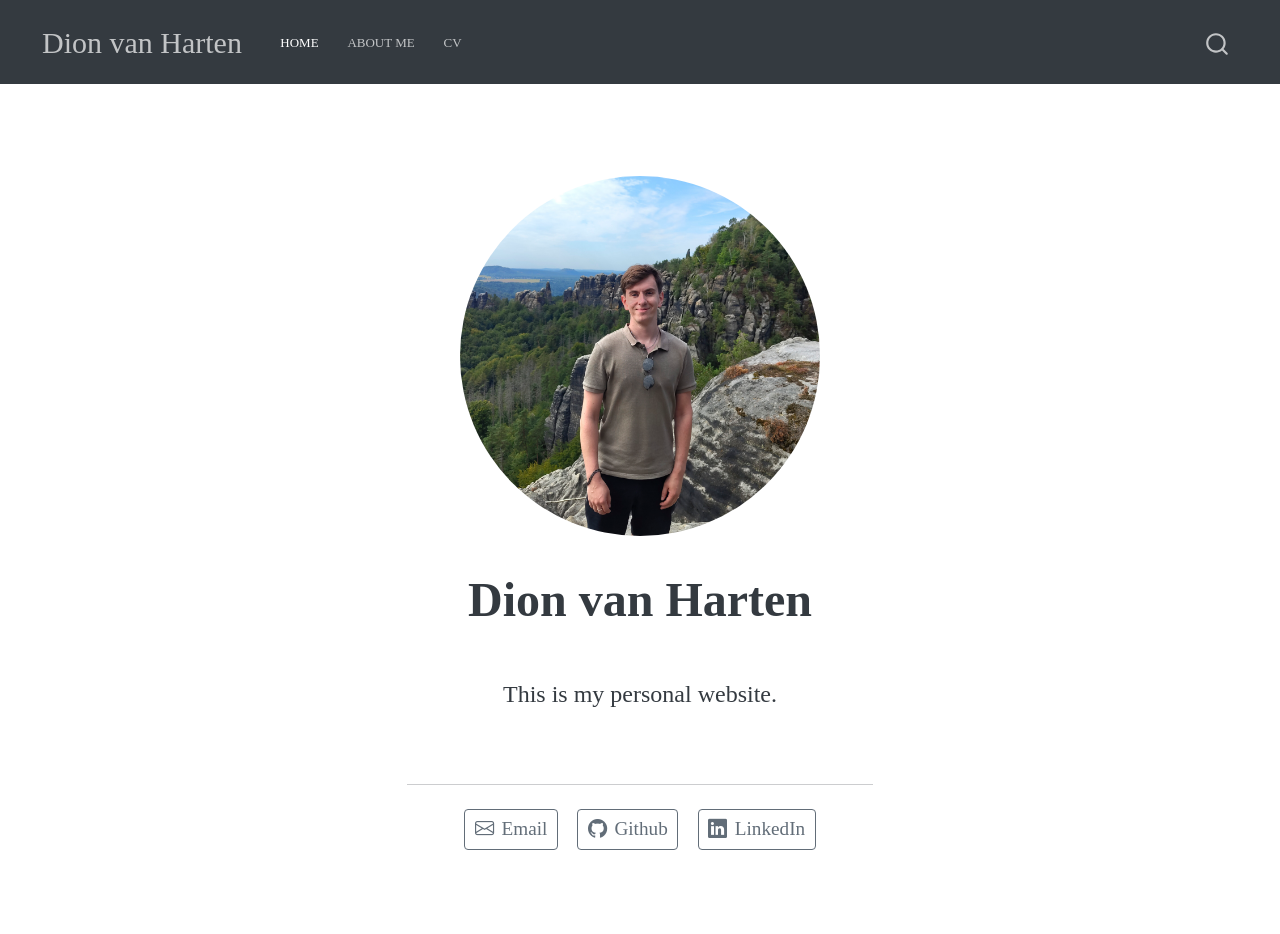
<file: docs/index.html>
<!DOCTYPE html>
<html xmlns="http://www.w3.org/1999/xhtml" lang="en" xml:lang="en"><head>

<meta charset="utf-8">
<meta name="generator" content="quarto-1.10.18">

<meta name="viewport" content="width=device-width, initial-scale=1.0, user-scalable=yes">


<title>Dion van Harten</title>
<style>
/* Default styles provided by pandoc.
** See https://pandoc.org/MANUAL.html#variables-for-html for config info.
*/
span.smallcaps{font-variant: small-caps;}
div.columns{display: flex; gap: 1.5em;}
div.column{flex: auto;}
@media screen {
div.columns{gap: min(4vw, 1.5em);}
div.column{overflow-x: auto;}
}
div.hanging-indent{margin-left: 1.5em; text-indent: -1.5em;}
ul.task-list{list-style: none;}
ul.task-list li input[type="checkbox"] {
  width: 0.8em;
  margin: 0 0.8em 0.2em -1em; /* quarto-specific, see https://github.com/quarto-dev/quarto-cli/issues/4556 */ 
  vertical-align: middle;
}
</style>


<script src="site_libs/quarto-nav/quarto-nav.js"></script>
<script src="site_libs/quarto-nav/headroom.min.js"></script>
<script src="site_libs/clipboard/clipboard.min.js"></script>
<script src="site_libs/quarto-search/autocomplete.umd.js"></script>
<script src="site_libs/quarto-search/fuse.min.js"></script>
<script src="site_libs/quarto-search/quarto-search.js"></script>
<meta name="quarto:offset" content="./">
<script src="site_libs/quarto-html/quarto.js" type="module"></script>
<script src="site_libs/quarto-html/tabsets/tabsets.js" type="module"></script>
<script src="site_libs/quarto-html/popper.min.js"></script>
<script src="site_libs/quarto-html/tippy.umd.min.js"></script>
<link href="site_libs/quarto-html/tippy.css" rel="stylesheet">
<link href="site_libs/quarto-html/quarto-syntax-highlighting-64a204ab8560d761af7679ceaba22944.css" rel="stylesheet" id="quarto-text-highlighting-styles">
<script src="site_libs/bootstrap/bootstrap.min.js"></script>
<link href="site_libs/bootstrap/bootstrap-icons.css" rel="stylesheet">
<link href="site_libs/bootstrap/bootstrap-43e7199ecca47f47955cc550338c4afd.min.css" rel="stylesheet" append-hash="true" id="quarto-bootstrap" data-mode="light">
<script id="quarto-search-options" type="application/json">{
  "location": "navbar",
  "copy-button": false,
  "collapse-after": 3,
  "panel-placement": "end",
  "type": "overlay",
  "limit": 50,
  "keyboard-shortcut": [
    "f",
    "/",
    "s"
  ],
  "show-item-context": false,
  "language": {
    "search-no-results-text": "No results",
    "search-matching-documents-text": "matching documents",
    "search-copy-link-title": "Copy link to search",
    "search-hide-matches-text": "Hide additional matches",
    "search-more-match-text": "more match in this document",
    "search-more-matches-text": "more matches in this document",
    "search-clear-button-title": "Clear",
    "search-text-placeholder": "",
    "search-detached-cancel-button-title": "Cancel",
    "search-submit-button-title": "Submit",
    "search-label": "Search"
  }
}</script>


<link rel="stylesheet" href="styles.css">
</head>

<body class="nav-fixed fullcontent quarto-light">

<div id="quarto-search-results"></div>
  <header id="quarto-header" class="headroom fixed-top">
    <nav class="navbar navbar-expand-lg " data-bs-theme="dark">
      <div class="navbar-container container-fluid">
      <div class="navbar-brand-container mx-auto">
    <a class="navbar-brand" href="./index.html">
    <span class="navbar-title">Dion van Harten</span>
    </a>
  </div>
            <div id="quarto-search" class="" title="Search"></div>
          <button class="navbar-toggler" type="button" data-bs-toggle="collapse" data-bs-target="#navbarCollapse" aria-controls="navbarCollapse" role="menu" aria-expanded="false" aria-label="Toggle navigation" onclick="if (window.quartoToggleHeadroom) { window.quartoToggleHeadroom(); }">
  <span class="navbar-toggler-icon"></span>
</button>
          <div class="collapse navbar-collapse" id="navbarCollapse">
            <ul class="navbar-nav navbar-nav-scroll me-auto">
  <li class="nav-item">
    <a class="nav-link active" href="./index.html" aria-current="page"> 
<span class="menu-text">Home</span></a>
  </li>  
  <li class="nav-item">
    <a class="nav-link" href="./aboutme.html"> 
<span class="menu-text">About me</span></a>
  </li>  
  <li class="nav-item">
    <a class="nav-link" href="./cv.pdf" target="_blank"> 
<span class="menu-text">CV</span></a>
  </li>  
</ul>
          </div> <!-- /navcollapse -->
            <div class="quarto-navbar-tools">
</div>
      </div> <!-- /container-fluid -->
    </nav>
</header>
<!-- content -->
<div id="quarto-content" class="quarto-container page-columns page-rows-contents page-layout-article page-navbar">
<!-- sidebar -->
<!-- margin-sidebar -->
    
<!-- main -->
<div class="quarto-about-jolla">
  <img src="picture.jpg" class="about-image
  round " style="height: 15em; width: 15em;">
 <header id="title-block-header" class="quarto-title-block default">
<div class="quarto-title">
<h1 class="title">Dion van Harten</h1>
</div>
<div class="quarto-title-meta">
  </div>
</header><main class="content" id="quarto-document-content">
<p>This is my personal website.</p>


</main> 
  <hr class="about-sep">
   <div class="about-links">
  <a href="mailto:d.vanharten@uu.nl" class="about-link" rel="" target="">
    <i class="bi bi-envelope"></i>
     <span class="about-link-text">Email</span>
  </a>
  <a href="https://github.com/dionvanharten" class="about-link" rel="" target="">
    <i class="bi bi-github"></i>
     <span class="about-link-text">Github</span>
  </a>
  <a href="https://linkedin.com/in/dion-van-harten-03695b184" class="about-link" rel="" target="">
    <i class="bi bi-linkedin"></i>
     <span class="about-link-text">LinkedIn</span>
  </a>
</div>
</div>
 <!-- /main -->
<script id="quarto-html-after-body" type="application/javascript">
  window.document.addEventListener("DOMContentLoaded", function (event) {
    const isCodeAnnotation = (el) => {
      for (const clz of el.classList) {
        if (clz.startsWith('code-annotation-')) {                     
          return true;
        }
      }
      return false;
    }
    const onCopySuccess = function(e) {
      // button target
      const button = e.trigger;
      // don't keep focus
      button.blur();
      // flash "checked"
      button.classList.add('code-copy-button-checked');
      var currentTitle = button.getAttribute("title");
      button.setAttribute("title", "Copied!");
      let tooltip;
      if (window.bootstrap) {
        button.setAttribute("data-bs-toggle", "tooltip");
        button.setAttribute("data-bs-placement", "left");
        button.setAttribute("data-bs-title", "Copied!");
        tooltip = new bootstrap.Tooltip(button, 
          { trigger: "manual", 
            customClass: "code-copy-button-tooltip",
            offset: [0, -8]});
        tooltip.show();    
      }
      setTimeout(function() {
        if (tooltip) {
          tooltip.hide();
          button.removeAttribute("data-bs-title");
          button.removeAttribute("data-bs-toggle");
          button.removeAttribute("data-bs-placement");
        }
        button.setAttribute("title", currentTitle);
        button.classList.remove('code-copy-button-checked');
      }, 1000);
      // clear code selection
      e.clearSelection();
    }
    const getTextToCopy = function(trigger) {
      const outerScaffold = trigger.parentElement.cloneNode(true);
      const codeEl = outerScaffold.querySelector('code');
      for (const childEl of codeEl.children) {
        if (isCodeAnnotation(childEl)) {
          childEl.remove();
        }
      }
      return codeEl.innerText;
    }
    const clipboard = new window.ClipboardJS('.code-copy-button:not([data-in-quarto-modal])', {
      text: getTextToCopy
    });
    clipboard.on('success', onCopySuccess);
    if (window.document.getElementById('quarto-embedded-source-code-modal')) {
      const clipboardModal = new window.ClipboardJS('.code-copy-button[data-in-quarto-modal]', {
        text: getTextToCopy,
        container: window.document.getElementById('quarto-embedded-source-code-modal')
      });
      clipboardModal.on('success', onCopySuccess);
    }
      var localhostRegex = new RegExp(/^(?:http|https):\/\/localhost\:?[0-9]*\//);
      var mailtoRegex = new RegExp(/^mailto:/);
        var filterRegex = new RegExp('/' + window.location.host + '/');
      var isInternal = (href) => {
          return filterRegex.test(href) || localhostRegex.test(href) || mailtoRegex.test(href);
      }
      // Inspect non-navigation links and adorn them if external
     var links = window.document.querySelectorAll('a[href]:not(.nav-link):not(.navbar-brand):not(.toc-action):not(.sidebar-link):not(.sidebar-item-toggle):not(.pagination-link):not(.no-external):not([aria-hidden]):not(.dropdown-item):not(.quarto-navigation-tool):not(.about-link)');
      for (var i=0; i<links.length; i++) {
        const link = links[i];
        if (!isInternal(link.href)) {
          // undo the damage that might have been done by quarto-nav.js in the case of
          // links that we want to consider external
          if (link.dataset.originalHref !== undefined) {
            link.href = link.dataset.originalHref;
          }
        }
      }
    function tippyHover(el, contentFn, onTriggerFn, onUntriggerFn) {
      const config = {
        allowHTML: true,
        maxWidth: 500,
        delay: 100,
        arrow: false,
        appendTo: function(el) {
            return el.parentElement;
        },
        interactive: true,
        interactiveBorder: 10,
        theme: 'quarto',
        placement: 'bottom-start',
      };
      if (contentFn) {
        config.content = contentFn;
      }
      if (onTriggerFn) {
        config.onTrigger = onTriggerFn;
      }
      if (onUntriggerFn) {
        config.onUntrigger = onUntriggerFn;
      }
      window.tippy(el, config); 
    }
    const noterefs = window.document.querySelectorAll('a[role="doc-noteref"]');
    for (var i=0; i<noterefs.length; i++) {
      const ref = noterefs[i];
      tippyHover(ref, function() {
        // use id or data attribute instead here
        let href = ref.getAttribute('data-footnote-href') || ref.getAttribute('href');
        try { href = new URL(href).hash; } catch {}
        const id = href.replace(/^#\/?/, "");
        const note = window.document.getElementById(id);
        if (note) {
          return note.innerHTML;
        } else {
          return "";
        }
      });
    }
    const xrefs = window.document.querySelectorAll('a.quarto-xref');
    const processXRef = (id, note) => {
      // Strip column container classes
      const stripColumnClz = (el) => {
        el.classList.remove("page-full", "page-columns");
        if (el.children) {
          for (const child of el.children) {
            stripColumnClz(child);
          }
        }
      }
      stripColumnClz(note)
      if (id === null || id.startsWith('sec-')) {
        // Special case sections, only their first couple elements
        const container = document.createElement("div");
        if (note.children && note.children.length > 2) {
          container.appendChild(note.children[0].cloneNode(true));
          for (let i = 1; i < note.children.length; i++) {
            const child = note.children[i];
            if (child.tagName === "P" && child.innerText === "") {
              continue;
            } else {
              container.appendChild(child.cloneNode(true));
              break;
            }
          }
          if (window.Quarto?.typesetMath) {
            window.Quarto.typesetMath(container);
          }
          return container.innerHTML
        } else {
          if (window.Quarto?.typesetMath) {
            window.Quarto.typesetMath(note);
          }
          return note.innerHTML;
        }
      } else {
        // Remove any anchor links if they are present
        const anchorLink = note.querySelector('a.anchorjs-link');
        if (anchorLink) {
          anchorLink.remove();
        }
        if (window.Quarto?.typesetMath) {
          window.Quarto.typesetMath(note);
        }
        if (note.classList.contains("callout")) {
          return note.outerHTML;
        } else {
          return note.innerHTML;
        }
      }
    }
    for (var i=0; i<xrefs.length; i++) {
      const xref = xrefs[i];
      tippyHover(xref, undefined, function(instance) {
        instance.disable();
        let url = xref.getAttribute('href');
        let hash = undefined; 
        if (url.startsWith('#')) {
          hash = url;
        } else {
          try { hash = new URL(url).hash; } catch {}
        }
        if (hash) {
          const id = hash.replace(/^#\/?/, "");
          const note = window.document.getElementById(id);
          if (note !== null) {
            try {
              const html = processXRef(id, note.cloneNode(true));
              instance.setContent(html);
            } finally {
              instance.enable();
              instance.show();
            }
          } else {
            // See if we can fetch this
            fetch(url.split('#')[0])
            .then(res => res.text())
            .then(html => {
              const parser = new DOMParser();
              const htmlDoc = parser.parseFromString(html, "text/html");
              const note = htmlDoc.getElementById(id);
              if (note !== null) {
                const html = processXRef(id, note);
                instance.setContent(html);
              } 
            }).finally(() => {
              instance.enable();
              instance.show();
            });
          }
        } else {
          // See if we can fetch a full url (with no hash to target)
          // This is a special case and we should probably do some content thinning / targeting
          fetch(url)
          .then(res => res.text())
          .then(html => {
            const parser = new DOMParser();
            const htmlDoc = parser.parseFromString(html, "text/html");
            const note = htmlDoc.querySelector('main.content');
            if (note !== null) {
              // This should only happen for chapter cross references
              // (since there is no id in the URL)
              // remove the first header
              if (note.children.length > 0 && note.children[0].tagName === "HEADER") {
                note.children[0].remove();
              }
              const html = processXRef(null, note);
              instance.setContent(html);
            } 
          }).finally(() => {
            instance.enable();
            instance.show();
          });
        }
      }, function(instance) {
      });
    }
        let selectedAnnoteEl;
        const selectorForAnnotation = ( cell, annotation) => {
          let cellAttr = 'data-code-cell="' + cell + '"';
          let lineAttr = 'data-code-annotation="' +  annotation + '"';
          const selector = 'span[' + cellAttr + '][' + lineAttr + ']';
          return selector;
        }
        const selectCodeLines = (annoteEl) => {
          const doc = window.document;
          const targetCell = annoteEl.getAttribute("data-target-cell");
          const targetAnnotation = annoteEl.getAttribute("data-target-annotation");
          const annoteSpan = window.document.querySelector(selectorForAnnotation(targetCell, targetAnnotation));
          const lines = annoteSpan.getAttribute("data-code-lines").split(",");
          const lineIds = lines.map((line) => {
            return targetCell + "-" + line;
          })
          let top = null;
          let height = null;
          let parent = null;
          if (lineIds.length > 0) {
              //compute the position of the single el (top and bottom and make a div)
              const el = window.document.getElementById(lineIds[0]);
              top = el.offsetTop;
              height = el.offsetHeight;
              parent = el.parentElement.parentElement;
            if (lineIds.length > 1) {
              const lastEl = window.document.getElementById(lineIds[lineIds.length - 1]);
              const bottom = lastEl.offsetTop + lastEl.offsetHeight;
              height = bottom - top;
            }
            if (top !== null && height !== null && parent !== null) {
              // cook up a div (if necessary) and position it 
              let div = window.document.getElementById("code-annotation-line-highlight");
              if (div === null) {
                div = window.document.createElement("div");
                div.setAttribute("id", "code-annotation-line-highlight");
                div.style.position = 'absolute';
                parent.appendChild(div);
              }
              div.style.top = top - 2 + "px";
              div.style.height = height + 4 + "px";
              div.style.left = 0;
              let gutterDiv = window.document.getElementById("code-annotation-line-highlight-gutter");
              if (gutterDiv === null) {
                gutterDiv = window.document.createElement("div");
                gutterDiv.setAttribute("id", "code-annotation-line-highlight-gutter");
                gutterDiv.style.position = 'absolute';
                const codeCell = window.document.getElementById(targetCell);
                const gutter = codeCell.querySelector('.code-annotation-gutter');
                gutter.appendChild(gutterDiv);
              }
              gutterDiv.style.top = top - 2 + "px";
              gutterDiv.style.height = height + 4 + "px";
            }
            selectedAnnoteEl = annoteEl;
          }
        };
        const unselectCodeLines = () => {
          const elementsIds = ["code-annotation-line-highlight", "code-annotation-line-highlight-gutter"];
          elementsIds.forEach((elId) => {
            const div = window.document.getElementById(elId);
            if (div) {
              div.remove();
            }
          });
          selectedAnnoteEl = undefined;
        };
          // Handle positioning of the toggle
      window.addEventListener(
        "resize",
        throttle(() => {
          elRect = undefined;
          if (selectedAnnoteEl) {
            selectCodeLines(selectedAnnoteEl);
          }
        }, 10)
      );
      function throttle(fn, ms) {
      let throttle = false;
      let timer;
        return (...args) => {
          if(!throttle) { // first call gets through
              fn.apply(this, args);
              throttle = true;
          } else { // all the others get throttled
              if(timer) clearTimeout(timer); // cancel #2
              timer = setTimeout(() => {
                fn.apply(this, args);
                timer = throttle = false;
              }, ms);
          }
        };
      }
        // Attach click handler to the DT
        const annoteDls = window.document.querySelectorAll('dt[data-target-cell]');
        for (const annoteDlNode of annoteDls) {
          annoteDlNode.addEventListener('click', (event) => {
            const clickedEl = event.target;
            if (clickedEl !== selectedAnnoteEl) {
              unselectCodeLines();
              const activeEl = window.document.querySelector('dt[data-target-cell].code-annotation-active');
              if (activeEl) {
                activeEl.classList.remove('code-annotation-active');
              }
              selectCodeLines(clickedEl);
              clickedEl.classList.add('code-annotation-active');
            } else {
              // Unselect the line
              unselectCodeLines();
              clickedEl.classList.remove('code-annotation-active');
            }
          });
        }
    const findCites = (el) => {
      const parentEl = el.parentElement;
      if (parentEl) {
        const cites = parentEl.dataset.cites;
        if (cites) {
          return {
            el,
            cites: cites.split(' ')
          };
        } else {
          return findCites(el.parentElement)
        }
      } else {
        return undefined;
      }
    };
    var bibliorefs = window.document.querySelectorAll('a[role="doc-biblioref"]');
    for (var i=0; i<bibliorefs.length; i++) {
      const ref = bibliorefs[i];
      const citeInfo = findCites(ref);
      if (citeInfo) {
        tippyHover(citeInfo.el, function() {
          var popup = window.document.createElement('div');
          citeInfo.cites.forEach(function(cite) {
            var citeDiv = window.document.createElement('div');
            citeDiv.classList.add('hanging-indent');
            citeDiv.classList.add('csl-entry');
            var biblioDiv = window.document.getElementById('ref-' + cite);
            if (biblioDiv) {
              citeDiv.innerHTML = biblioDiv.innerHTML;
            }
            popup.appendChild(citeDiv);
          });
          return popup.innerHTML;
        });
      }
    }
  });
  </script>
</div> <!-- /content -->




</body></html>
</file>
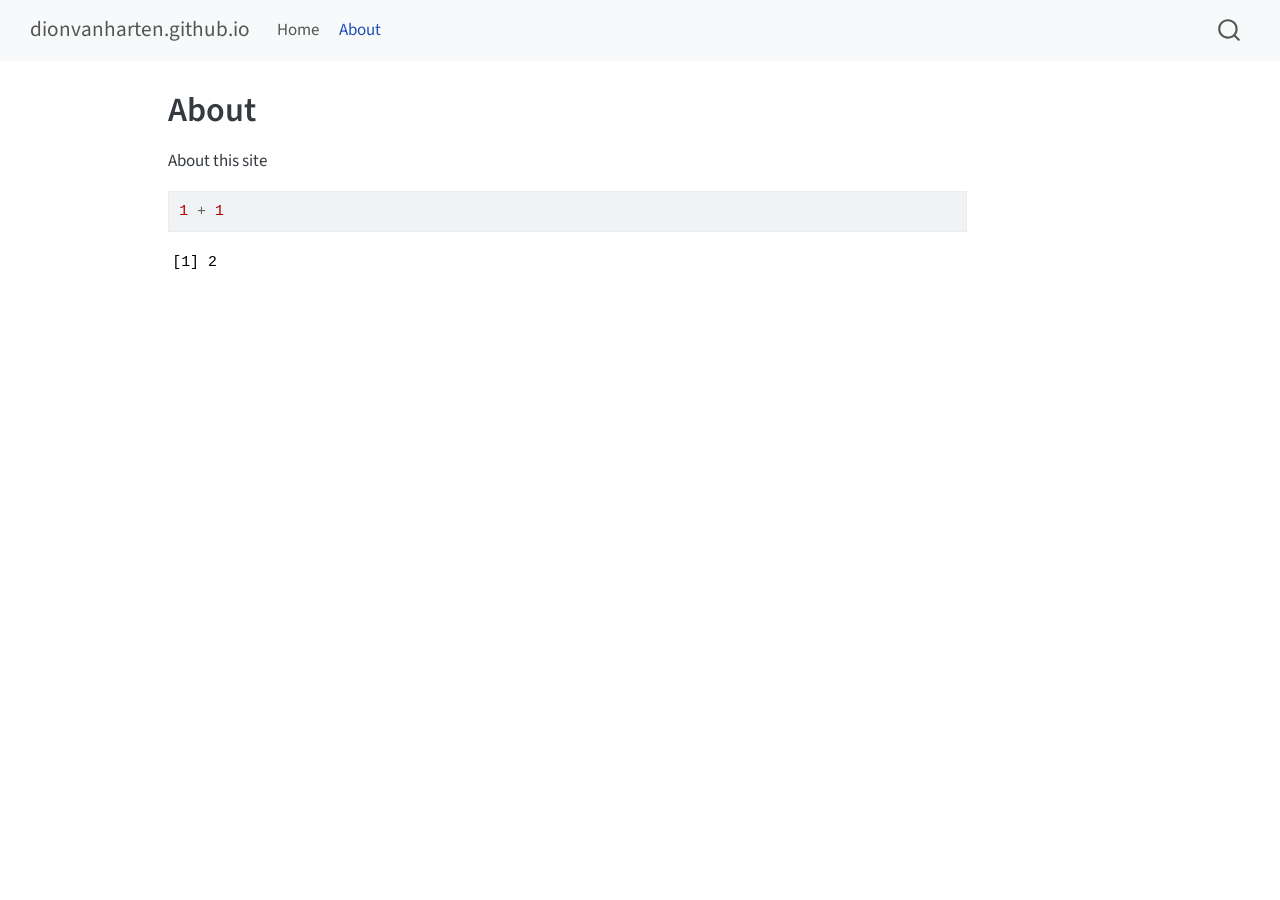
<file: docs/about.html>
<!DOCTYPE html>
<html xmlns="http://www.w3.org/1999/xhtml" lang="en" xml:lang="en"><head>

<meta charset="utf-8">
<meta name="generator" content="quarto-1.10.18">

<meta name="viewport" content="width=device-width, initial-scale=1.0, user-scalable=yes">


<title>About – dionvanharten.github.io</title>
<style>
/* Default styles provided by pandoc.
** See https://pandoc.org/MANUAL.html#variables-for-html for config info.
*/
span.smallcaps{font-variant: small-caps;}
div.columns{display: flex; gap: 1.5em;}
div.column{flex: auto;}
@media screen {
div.columns{gap: min(4vw, 1.5em);}
div.column{overflow-x: auto;}
}
div.hanging-indent{margin-left: 1.5em; text-indent: -1.5em;}
ul.task-list{list-style: none;}
ul.task-list li input[type="checkbox"] {
  width: 0.8em;
  margin: 0 0.8em 0.2em -1em; /* quarto-specific, see https://github.com/quarto-dev/quarto-cli/issues/4556 */ 
  vertical-align: middle;
}
/* CSS for syntax highlighting */
html { -webkit-text-size-adjust: 100%; }
pre > code.sourceCode { white-space: pre; position: relative; }
pre > code.sourceCode > span { display: inline-block; line-height: 1.25; }
pre > code.sourceCode > span:empty { height: 1.2em; }
.sourceCode { overflow: visible; }
code.sourceCode > span { color: inherit; text-decoration: inherit; }
div.sourceCode { margin: 1em 0; }
pre.sourceCode { margin: 0; }
@media screen {
div.sourceCode { overflow: auto; }
}
@media print {
pre > code.sourceCode { white-space: pre-wrap; }
pre > code.sourceCode > span { text-indent: -5em; padding-left: 5em; }
}
pre.numberSource code
  { counter-reset: source-line 0; }
pre.numberSource code > span
  { position: relative; left: -4em; counter-increment: source-line; }
pre.numberSource code > span > a:first-child::before
  { content: counter(source-line);
    position: relative; left: -1em; text-align: right; vertical-align: baseline;
    border: none; display: inline-block;
    -webkit-touch-callout: none; -webkit-user-select: none;
    -khtml-user-select: none; -moz-user-select: none;
    -ms-user-select: none; user-select: none;
    padding: 0 4px; width: 4em;
  }
pre.numberSource { margin-left: 3em;  padding-left: 4px; }
div.sourceCode
  {   }
@media screen {
pre > code.sourceCode > span > a:first-child::before { text-decoration: underline; }
}
</style>


<script src="site_libs/quarto-nav/quarto-nav.js"></script>
<script src="site_libs/quarto-nav/headroom.min.js"></script>
<script src="site_libs/clipboard/clipboard.min.js"></script>
<script src="site_libs/quarto-search/autocomplete.umd.js"></script>
<script src="site_libs/quarto-search/fuse.min.js"></script>
<script src="site_libs/quarto-search/quarto-search.js"></script>
<meta name="quarto:offset" content="./">
<script src="site_libs/quarto-html/quarto.js" type="module"></script>
<script src="site_libs/quarto-html/tabsets/tabsets.js" type="module"></script>
<script src="site_libs/quarto-html/popper.min.js"></script>
<script src="site_libs/quarto-html/tippy.umd.min.js"></script>
<script src="site_libs/quarto-html/anchor.min.js"></script>
<link href="site_libs/quarto-html/tippy.css" rel="stylesheet">
<link href="site_libs/quarto-html/quarto-syntax-highlighting-64a204ab8560d761af7679ceaba22944.css" rel="stylesheet" id="quarto-text-highlighting-styles">
<script src="site_libs/bootstrap/bootstrap.min.js"></script>
<link href="site_libs/bootstrap/bootstrap-icons.css" rel="stylesheet">
<link href="site_libs/bootstrap/bootstrap-172ba59bd5e0b52282274ba0c0cc16fc.min.css" rel="stylesheet" append-hash="true" id="quarto-bootstrap" data-mode="light">
<script id="quarto-search-options" type="application/json">{
  "location": "navbar",
  "copy-button": false,
  "collapse-after": 3,
  "panel-placement": "end",
  "type": "overlay",
  "limit": 50,
  "keyboard-shortcut": [
    "f",
    "/",
    "s"
  ],
  "show-item-context": false,
  "language": {
    "search-no-results-text": "No results",
    "search-matching-documents-text": "matching documents",
    "search-copy-link-title": "Copy link to search",
    "search-hide-matches-text": "Hide additional matches",
    "search-more-match-text": "more match in this document",
    "search-more-matches-text": "more matches in this document",
    "search-clear-button-title": "Clear",
    "search-text-placeholder": "",
    "search-detached-cancel-button-title": "Cancel",
    "search-submit-button-title": "Submit",
    "search-label": "Search"
  }
}</script>


<link rel="stylesheet" href="styles.css">
</head>

<body class="nav-fixed quarto-light">

<div id="quarto-search-results"></div>
  <header id="quarto-header" class="headroom fixed-top">
    <nav class="navbar navbar-expand-lg " data-bs-theme="dark">
      <div class="navbar-container container-fluid">
      <div class="navbar-brand-container mx-auto">
    <a class="navbar-brand" href="./index.html">
    <span class="navbar-title">dionvanharten.github.io</span>
    </a>
  </div>
            <div id="quarto-search" class="" title="Search"></div>
          <button class="navbar-toggler" type="button" data-bs-toggle="collapse" data-bs-target="#navbarCollapse" aria-controls="navbarCollapse" role="menu" aria-expanded="false" aria-label="Toggle navigation" onclick="if (window.quartoToggleHeadroom) { window.quartoToggleHeadroom(); }">
  <span class="navbar-toggler-icon"></span>
</button>
          <div class="collapse navbar-collapse" id="navbarCollapse">
            <ul class="navbar-nav navbar-nav-scroll me-auto">
  <li class="nav-item">
    <a class="nav-link" href="./index.html"> 
<span class="menu-text">Home</span></a>
  </li>  
  <li class="nav-item">
    <a class="nav-link active" href="./about.html" aria-current="page"> 
<span class="menu-text">About</span></a>
  </li>  
</ul>
          </div> <!-- /navcollapse -->
            <div class="quarto-navbar-tools">
</div>
      </div> <!-- /container-fluid -->
    </nav>
</header>
<!-- content -->
<div id="quarto-content" class="quarto-container page-columns page-rows-contents page-layout-article page-navbar">
<!-- sidebar -->
<!-- margin-sidebar -->
    <div id="quarto-margin-sidebar" class="sidebar margin-sidebar zindex-bottom">
        
    </div>
<!-- main -->
<main class="content" id="quarto-document-content">

<header id="title-block-header" class="quarto-title-block default">
<div class="quarto-title">
<h1 class="title">About</h1>
</div>



<div class="quarto-title-meta">

    
  
    
  </div>
  


</header>


<p>About this site</p>
<div class="cell">
<div class="code-copy-outer-scaffold"><div class="sourceCode cell-code" id="cb1"><pre class="sourceCode r code-with-copy"><code class="sourceCode r"><span id="cb1-1"><a href="#cb1-1" aria-hidden="true" tabindex="-1"></a><span class="dv">1</span> <span class="sc">+</span> <span class="dv">1</span></span></code></pre></div><button title="Copy to Clipboard" class="code-copy-button"><i class="bi"></i></button></div>
<div class="cell-output cell-output-stdout">
<pre><code>[1] 2</code></pre>
</div>
</div>



</main> <!-- /main -->
<script id="quarto-html-after-body" type="application/javascript">
  window.document.addEventListener("DOMContentLoaded", function (event) {
    const icon = "";
    const anchorJS = new window.AnchorJS();
    anchorJS.options = {
      placement: 'right',
      icon: icon
    };
    anchorJS.add('.anchored');
    const isCodeAnnotation = (el) => {
      for (const clz of el.classList) {
        if (clz.startsWith('code-annotation-')) {                     
          return true;
        }
      }
      return false;
    }
    const onCopySuccess = function(e) {
      // button target
      const button = e.trigger;
      // don't keep focus
      button.blur();
      // flash "checked"
      button.classList.add('code-copy-button-checked');
      var currentTitle = button.getAttribute("title");
      button.setAttribute("title", "Copied!");
      let tooltip;
      if (window.bootstrap) {
        button.setAttribute("data-bs-toggle", "tooltip");
        button.setAttribute("data-bs-placement", "left");
        button.setAttribute("data-bs-title", "Copied!");
        tooltip = new bootstrap.Tooltip(button, 
          { trigger: "manual", 
            customClass: "code-copy-button-tooltip",
            offset: [0, -8]});
        tooltip.show();    
      }
      setTimeout(function() {
        if (tooltip) {
          tooltip.hide();
          button.removeAttribute("data-bs-title");
          button.removeAttribute("data-bs-toggle");
          button.removeAttribute("data-bs-placement");
        }
        button.setAttribute("title", currentTitle);
        button.classList.remove('code-copy-button-checked');
      }, 1000);
      // clear code selection
      e.clearSelection();
    }
    const getTextToCopy = function(trigger) {
      const outerScaffold = trigger.parentElement.cloneNode(true);
      const codeEl = outerScaffold.querySelector('code');
      for (const childEl of codeEl.children) {
        if (isCodeAnnotation(childEl)) {
          childEl.remove();
        }
      }
      return codeEl.innerText;
    }
    const clipboard = new window.ClipboardJS('.code-copy-button:not([data-in-quarto-modal])', {
      text: getTextToCopy
    });
    clipboard.on('success', onCopySuccess);
    if (window.document.getElementById('quarto-embedded-source-code-modal')) {
      const clipboardModal = new window.ClipboardJS('.code-copy-button[data-in-quarto-modal]', {
        text: getTextToCopy,
        container: window.document.getElementById('quarto-embedded-source-code-modal')
      });
      clipboardModal.on('success', onCopySuccess);
    }
      var localhostRegex = new RegExp(/^(?:http|https):\/\/localhost\:?[0-9]*\//);
      var mailtoRegex = new RegExp(/^mailto:/);
        var filterRegex = new RegExp('/' + window.location.host + '/');
      var isInternal = (href) => {
          return filterRegex.test(href) || localhostRegex.test(href) || mailtoRegex.test(href);
      }
      // Inspect non-navigation links and adorn them if external
     var links = window.document.querySelectorAll('a[href]:not(.nav-link):not(.navbar-brand):not(.toc-action):not(.sidebar-link):not(.sidebar-item-toggle):not(.pagination-link):not(.no-external):not([aria-hidden]):not(.dropdown-item):not(.quarto-navigation-tool):not(.about-link)');
      for (var i=0; i<links.length; i++) {
        const link = links[i];
        if (!isInternal(link.href)) {
          // undo the damage that might have been done by quarto-nav.js in the case of
          // links that we want to consider external
          if (link.dataset.originalHref !== undefined) {
            link.href = link.dataset.originalHref;
          }
        }
      }
    function tippyHover(el, contentFn, onTriggerFn, onUntriggerFn) {
      const config = {
        allowHTML: true,
        maxWidth: 500,
        delay: 100,
        arrow: false,
        appendTo: function(el) {
            return el.parentElement;
        },
        interactive: true,
        interactiveBorder: 10,
        theme: 'quarto',
        placement: 'bottom-start',
      };
      if (contentFn) {
        config.content = contentFn;
      }
      if (onTriggerFn) {
        config.onTrigger = onTriggerFn;
      }
      if (onUntriggerFn) {
        config.onUntrigger = onUntriggerFn;
      }
      window.tippy(el, config); 
    }
    const noterefs = window.document.querySelectorAll('a[role="doc-noteref"]');
    for (var i=0; i<noterefs.length; i++) {
      const ref = noterefs[i];
      tippyHover(ref, function() {
        // use id or data attribute instead here
        let href = ref.getAttribute('data-footnote-href') || ref.getAttribute('href');
        try { href = new URL(href).hash; } catch {}
        const id = href.replace(/^#\/?/, "");
        const note = window.document.getElementById(id);
        if (note) {
          return note.innerHTML;
        } else {
          return "";
        }
      });
    }
    const xrefs = window.document.querySelectorAll('a.quarto-xref');
    const processXRef = (id, note) => {
      // Strip column container classes
      const stripColumnClz = (el) => {
        el.classList.remove("page-full", "page-columns");
        if (el.children) {
          for (const child of el.children) {
            stripColumnClz(child);
          }
        }
      }
      stripColumnClz(note)
      if (id === null || id.startsWith('sec-')) {
        // Special case sections, only their first couple elements
        const container = document.createElement("div");
        if (note.children && note.children.length > 2) {
          container.appendChild(note.children[0].cloneNode(true));
          for (let i = 1; i < note.children.length; i++) {
            const child = note.children[i];
            if (child.tagName === "P" && child.innerText === "") {
              continue;
            } else {
              container.appendChild(child.cloneNode(true));
              break;
            }
          }
          if (window.Quarto?.typesetMath) {
            window.Quarto.typesetMath(container);
          }
          return container.innerHTML
        } else {
          if (window.Quarto?.typesetMath) {
            window.Quarto.typesetMath(note);
          }
          return note.innerHTML;
        }
      } else {
        // Remove any anchor links if they are present
        const anchorLink = note.querySelector('a.anchorjs-link');
        if (anchorLink) {
          anchorLink.remove();
        }
        if (window.Quarto?.typesetMath) {
          window.Quarto.typesetMath(note);
        }
        if (note.classList.contains("callout")) {
          return note.outerHTML;
        } else {
          return note.innerHTML;
        }
      }
    }
    for (var i=0; i<xrefs.length; i++) {
      const xref = xrefs[i];
      tippyHover(xref, undefined, function(instance) {
        instance.disable();
        let url = xref.getAttribute('href');
        let hash = undefined; 
        if (url.startsWith('#')) {
          hash = url;
        } else {
          try { hash = new URL(url).hash; } catch {}
        }
        if (hash) {
          const id = hash.replace(/^#\/?/, "");
          const note = window.document.getElementById(id);
          if (note !== null) {
            try {
              const html = processXRef(id, note.cloneNode(true));
              instance.setContent(html);
            } finally {
              instance.enable();
              instance.show();
            }
          } else {
            // See if we can fetch this
            fetch(url.split('#')[0])
            .then(res => res.text())
            .then(html => {
              const parser = new DOMParser();
              const htmlDoc = parser.parseFromString(html, "text/html");
              const note = htmlDoc.getElementById(id);
              if (note !== null) {
                const html = processXRef(id, note);
                instance.setContent(html);
              } 
            }).finally(() => {
              instance.enable();
              instance.show();
            });
          }
        } else {
          // See if we can fetch a full url (with no hash to target)
          // This is a special case and we should probably do some content thinning / targeting
          fetch(url)
          .then(res => res.text())
          .then(html => {
            const parser = new DOMParser();
            const htmlDoc = parser.parseFromString(html, "text/html");
            const note = htmlDoc.querySelector('main.content');
            if (note !== null) {
              // This should only happen for chapter cross references
              // (since there is no id in the URL)
              // remove the first header
              if (note.children.length > 0 && note.children[0].tagName === "HEADER") {
                note.children[0].remove();
              }
              const html = processXRef(null, note);
              instance.setContent(html);
            } 
          }).finally(() => {
            instance.enable();
            instance.show();
          });
        }
      }, function(instance) {
      });
    }
        let selectedAnnoteEl;
        const selectorForAnnotation = ( cell, annotation) => {
          let cellAttr = 'data-code-cell="' + cell + '"';
          let lineAttr = 'data-code-annotation="' +  annotation + '"';
          const selector = 'span[' + cellAttr + '][' + lineAttr + ']';
          return selector;
        }
        const selectCodeLines = (annoteEl) => {
          const doc = window.document;
          const targetCell = annoteEl.getAttribute("data-target-cell");
          const targetAnnotation = annoteEl.getAttribute("data-target-annotation");
          const annoteSpan = window.document.querySelector(selectorForAnnotation(targetCell, targetAnnotation));
          const lines = annoteSpan.getAttribute("data-code-lines").split(",");
          const lineIds = lines.map((line) => {
            return targetCell + "-" + line;
          })
          let top = null;
          let height = null;
          let parent = null;
          if (lineIds.length > 0) {
              //compute the position of the single el (top and bottom and make a div)
              const el = window.document.getElementById(lineIds[0]);
              top = el.offsetTop;
              height = el.offsetHeight;
              parent = el.parentElement.parentElement;
            if (lineIds.length > 1) {
              const lastEl = window.document.getElementById(lineIds[lineIds.length - 1]);
              const bottom = lastEl.offsetTop + lastEl.offsetHeight;
              height = bottom - top;
            }
            if (top !== null && height !== null && parent !== null) {
              // cook up a div (if necessary) and position it 
              let div = window.document.getElementById("code-annotation-line-highlight");
              if (div === null) {
                div = window.document.createElement("div");
                div.setAttribute("id", "code-annotation-line-highlight");
                div.style.position = 'absolute';
                parent.appendChild(div);
              }
              div.style.top = top - 2 + "px";
              div.style.height = height + 4 + "px";
              div.style.left = 0;
              let gutterDiv = window.document.getElementById("code-annotation-line-highlight-gutter");
              if (gutterDiv === null) {
                gutterDiv = window.document.createElement("div");
                gutterDiv.setAttribute("id", "code-annotation-line-highlight-gutter");
                gutterDiv.style.position = 'absolute';
                const codeCell = window.document.getElementById(targetCell);
                const gutter = codeCell.querySelector('.code-annotation-gutter');
                gutter.appendChild(gutterDiv);
              }
              gutterDiv.style.top = top - 2 + "px";
              gutterDiv.style.height = height + 4 + "px";
            }
            selectedAnnoteEl = annoteEl;
          }
        };
        const unselectCodeLines = () => {
          const elementsIds = ["code-annotation-line-highlight", "code-annotation-line-highlight-gutter"];
          elementsIds.forEach((elId) => {
            const div = window.document.getElementById(elId);
            if (div) {
              div.remove();
            }
          });
          selectedAnnoteEl = undefined;
        };
          // Handle positioning of the toggle
      window.addEventListener(
        "resize",
        throttle(() => {
          elRect = undefined;
          if (selectedAnnoteEl) {
            selectCodeLines(selectedAnnoteEl);
          }
        }, 10)
      );
      function throttle(fn, ms) {
      let throttle = false;
      let timer;
        return (...args) => {
          if(!throttle) { // first call gets through
              fn.apply(this, args);
              throttle = true;
          } else { // all the others get throttled
              if(timer) clearTimeout(timer); // cancel #2
              timer = setTimeout(() => {
                fn.apply(this, args);
                timer = throttle = false;
              }, ms);
          }
        };
      }
        // Attach click handler to the DT
        const annoteDls = window.document.querySelectorAll('dt[data-target-cell]');
        for (const annoteDlNode of annoteDls) {
          annoteDlNode.addEventListener('click', (event) => {
            const clickedEl = event.target;
            if (clickedEl !== selectedAnnoteEl) {
              unselectCodeLines();
              const activeEl = window.document.querySelector('dt[data-target-cell].code-annotation-active');
              if (activeEl) {
                activeEl.classList.remove('code-annotation-active');
              }
              selectCodeLines(clickedEl);
              clickedEl.classList.add('code-annotation-active');
            } else {
              // Unselect the line
              unselectCodeLines();
              clickedEl.classList.remove('code-annotation-active');
            }
          });
        }
    const findCites = (el) => {
      const parentEl = el.parentElement;
      if (parentEl) {
        const cites = parentEl.dataset.cites;
        if (cites) {
          return {
            el,
            cites: cites.split(' ')
          };
        } else {
          return findCites(el.parentElement)
        }
      } else {
        return undefined;
      }
    };
    var bibliorefs = window.document.querySelectorAll('a[role="doc-biblioref"]');
    for (var i=0; i<bibliorefs.length; i++) {
      const ref = bibliorefs[i];
      const citeInfo = findCites(ref);
      if (citeInfo) {
        tippyHover(citeInfo.el, function() {
          var popup = window.document.createElement('div');
          citeInfo.cites.forEach(function(cite) {
            var citeDiv = window.document.createElement('div');
            citeDiv.classList.add('hanging-indent');
            citeDiv.classList.add('csl-entry');
            var biblioDiv = window.document.getElementById('ref-' + cite);
            if (biblioDiv) {
              citeDiv.innerHTML = biblioDiv.innerHTML;
            }
            popup.appendChild(citeDiv);
          });
          return popup.innerHTML;
        });
      }
    }
  });
  </script>
</div> <!-- /content -->




</body></html>
</file>
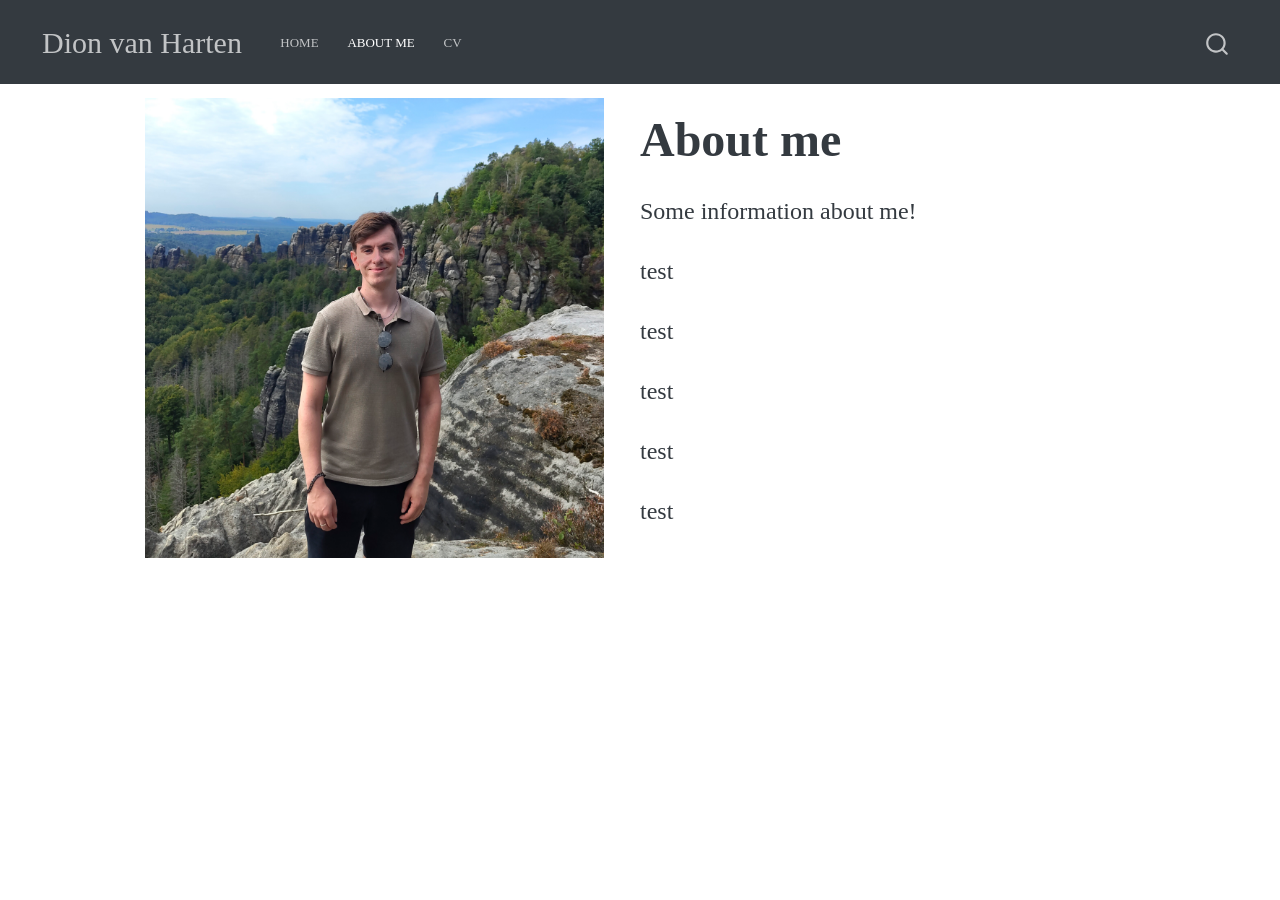
<file: docs/aboutme.html>
<!DOCTYPE html>
<html xmlns="http://www.w3.org/1999/xhtml" lang="en" xml:lang="en"><head>

<meta charset="utf-8">
<meta name="generator" content="quarto-1.10.18">

<meta name="viewport" content="width=device-width, initial-scale=1.0, user-scalable=yes">


<title>About me – Dion van Harten</title>
<style>
/* Default styles provided by pandoc.
** See https://pandoc.org/MANUAL.html#variables-for-html for config info.
*/
span.smallcaps{font-variant: small-caps;}
div.columns{display: flex; gap: 1.5em;}
div.column{flex: auto;}
@media screen {
div.columns{gap: min(4vw, 1.5em);}
div.column{overflow-x: auto;}
}
div.hanging-indent{margin-left: 1.5em; text-indent: -1.5em;}
ul.task-list{list-style: none;}
ul.task-list li input[type="checkbox"] {
  width: 0.8em;
  margin: 0 0.8em 0.2em -1em; /* quarto-specific, see https://github.com/quarto-dev/quarto-cli/issues/4556 */ 
  vertical-align: middle;
}
</style>


<script src="site_libs/quarto-nav/quarto-nav.js"></script>
<script src="site_libs/quarto-nav/headroom.min.js"></script>
<script src="site_libs/clipboard/clipboard.min.js"></script>
<script src="site_libs/quarto-search/autocomplete.umd.js"></script>
<script src="site_libs/quarto-search/fuse.min.js"></script>
<script src="site_libs/quarto-search/quarto-search.js"></script>
<meta name="quarto:offset" content="./">
<script src="site_libs/quarto-html/quarto.js" type="module"></script>
<script src="site_libs/quarto-html/tabsets/tabsets.js" type="module"></script>
<script src="site_libs/quarto-html/popper.min.js"></script>
<script src="site_libs/quarto-html/tippy.umd.min.js"></script>
<link href="site_libs/quarto-html/tippy.css" rel="stylesheet">
<link href="site_libs/quarto-html/quarto-syntax-highlighting-64a204ab8560d761af7679ceaba22944.css" rel="stylesheet" id="quarto-text-highlighting-styles">
<script src="site_libs/bootstrap/bootstrap.min.js"></script>
<link href="site_libs/bootstrap/bootstrap-icons.css" rel="stylesheet">
<link href="site_libs/bootstrap/bootstrap-43e7199ecca47f47955cc550338c4afd.min.css" rel="stylesheet" append-hash="true" id="quarto-bootstrap" data-mode="light">
<script id="quarto-search-options" type="application/json">{
  "location": "navbar",
  "copy-button": false,
  "collapse-after": 3,
  "panel-placement": "end",
  "type": "overlay",
  "limit": 50,
  "keyboard-shortcut": [
    "f",
    "/",
    "s"
  ],
  "show-item-context": false,
  "language": {
    "search-no-results-text": "No results",
    "search-matching-documents-text": "matching documents",
    "search-copy-link-title": "Copy link to search",
    "search-hide-matches-text": "Hide additional matches",
    "search-more-match-text": "more match in this document",
    "search-more-matches-text": "more matches in this document",
    "search-clear-button-title": "Clear",
    "search-text-placeholder": "",
    "search-detached-cancel-button-title": "Cancel",
    "search-submit-button-title": "Submit",
    "search-label": "Search"
  }
}</script>


<link rel="stylesheet" href="styles.css">
</head>

<body class="nav-fixed fullcontent quarto-light">

<div id="quarto-search-results"></div>
  <header id="quarto-header" class="headroom fixed-top">
    <nav class="navbar navbar-expand-lg " data-bs-theme="dark">
      <div class="navbar-container container-fluid">
      <div class="navbar-brand-container mx-auto">
    <a class="navbar-brand" href="./index.html">
    <span class="navbar-title">Dion van Harten</span>
    </a>
  </div>
            <div id="quarto-search" class="" title="Search"></div>
          <button class="navbar-toggler" type="button" data-bs-toggle="collapse" data-bs-target="#navbarCollapse" aria-controls="navbarCollapse" role="menu" aria-expanded="false" aria-label="Toggle navigation" onclick="if (window.quartoToggleHeadroom) { window.quartoToggleHeadroom(); }">
  <span class="navbar-toggler-icon"></span>
</button>
          <div class="collapse navbar-collapse" id="navbarCollapse">
            <ul class="navbar-nav navbar-nav-scroll me-auto">
  <li class="nav-item">
    <a class="nav-link" href="./index.html"> 
<span class="menu-text">Home</span></a>
  </li>  
  <li class="nav-item">
    <a class="nav-link active" href="./aboutme.html" aria-current="page"> 
<span class="menu-text">About me</span></a>
  </li>  
  <li class="nav-item">
    <a class="nav-link" href="./cv.pdf" target="_blank"> 
<span class="menu-text">CV</span></a>
  </li>  
</ul>
          </div> <!-- /navcollapse -->
            <div class="quarto-navbar-tools">
</div>
      </div> <!-- /container-fluid -->
    </nav>
</header>
<!-- content -->
<div id="quarto-content" class="quarto-container page-columns page-rows-contents page-layout-article page-navbar">
<!-- sidebar -->
<!-- margin-sidebar -->
    
<!-- main -->
<div class="quarto-about-broadside column-page">
  <div class="about-main">
    <div class="about-entity" style="background-image: url('picture.jpg')"></div>
    <div class="about-contents"><header id="title-block-header" class="quarto-title-block default">
<div class="quarto-title">
<h1 class="title">About me</h1>
</div>
<div class="quarto-title-meta">
  </div>
</header><main class="content" id="quarto-document-content">
<p>Some information about me!</p>
<p>test</p>
<p>test</p>
<p>test</p>
<p>test</p>
<p>test</p>


</main></div>
  </div>
</div>
 <!-- /main -->
<script id="quarto-html-after-body" type="application/javascript">
  window.document.addEventListener("DOMContentLoaded", function (event) {
    const isCodeAnnotation = (el) => {
      for (const clz of el.classList) {
        if (clz.startsWith('code-annotation-')) {                     
          return true;
        }
      }
      return false;
    }
    const onCopySuccess = function(e) {
      // button target
      const button = e.trigger;
      // don't keep focus
      button.blur();
      // flash "checked"
      button.classList.add('code-copy-button-checked');
      var currentTitle = button.getAttribute("title");
      button.setAttribute("title", "Copied!");
      let tooltip;
      if (window.bootstrap) {
        button.setAttribute("data-bs-toggle", "tooltip");
        button.setAttribute("data-bs-placement", "left");
        button.setAttribute("data-bs-title", "Copied!");
        tooltip = new bootstrap.Tooltip(button, 
          { trigger: "manual", 
            customClass: "code-copy-button-tooltip",
            offset: [0, -8]});
        tooltip.show();    
      }
      setTimeout(function() {
        if (tooltip) {
          tooltip.hide();
          button.removeAttribute("data-bs-title");
          button.removeAttribute("data-bs-toggle");
          button.removeAttribute("data-bs-placement");
        }
        button.setAttribute("title", currentTitle);
        button.classList.remove('code-copy-button-checked');
      }, 1000);
      // clear code selection
      e.clearSelection();
    }
    const getTextToCopy = function(trigger) {
      const outerScaffold = trigger.parentElement.cloneNode(true);
      const codeEl = outerScaffold.querySelector('code');
      for (const childEl of codeEl.children) {
        if (isCodeAnnotation(childEl)) {
          childEl.remove();
        }
      }
      return codeEl.innerText;
    }
    const clipboard = new window.ClipboardJS('.code-copy-button:not([data-in-quarto-modal])', {
      text: getTextToCopy
    });
    clipboard.on('success', onCopySuccess);
    if (window.document.getElementById('quarto-embedded-source-code-modal')) {
      const clipboardModal = new window.ClipboardJS('.code-copy-button[data-in-quarto-modal]', {
        text: getTextToCopy,
        container: window.document.getElementById('quarto-embedded-source-code-modal')
      });
      clipboardModal.on('success', onCopySuccess);
    }
      var localhostRegex = new RegExp(/^(?:http|https):\/\/localhost\:?[0-9]*\//);
      var mailtoRegex = new RegExp(/^mailto:/);
        var filterRegex = new RegExp('/' + window.location.host + '/');
      var isInternal = (href) => {
          return filterRegex.test(href) || localhostRegex.test(href) || mailtoRegex.test(href);
      }
      // Inspect non-navigation links and adorn them if external
     var links = window.document.querySelectorAll('a[href]:not(.nav-link):not(.navbar-brand):not(.toc-action):not(.sidebar-link):not(.sidebar-item-toggle):not(.pagination-link):not(.no-external):not([aria-hidden]):not(.dropdown-item):not(.quarto-navigation-tool):not(.about-link)');
      for (var i=0; i<links.length; i++) {
        const link = links[i];
        if (!isInternal(link.href)) {
          // undo the damage that might have been done by quarto-nav.js in the case of
          // links that we want to consider external
          if (link.dataset.originalHref !== undefined) {
            link.href = link.dataset.originalHref;
          }
        }
      }
    function tippyHover(el, contentFn, onTriggerFn, onUntriggerFn) {
      const config = {
        allowHTML: true,
        maxWidth: 500,
        delay: 100,
        arrow: false,
        appendTo: function(el) {
            return el.parentElement;
        },
        interactive: true,
        interactiveBorder: 10,
        theme: 'quarto',
        placement: 'bottom-start',
      };
      if (contentFn) {
        config.content = contentFn;
      }
      if (onTriggerFn) {
        config.onTrigger = onTriggerFn;
      }
      if (onUntriggerFn) {
        config.onUntrigger = onUntriggerFn;
      }
      window.tippy(el, config); 
    }
    const noterefs = window.document.querySelectorAll('a[role="doc-noteref"]');
    for (var i=0; i<noterefs.length; i++) {
      const ref = noterefs[i];
      tippyHover(ref, function() {
        // use id or data attribute instead here
        let href = ref.getAttribute('data-footnote-href') || ref.getAttribute('href');
        try { href = new URL(href).hash; } catch {}
        const id = href.replace(/^#\/?/, "");
        const note = window.document.getElementById(id);
        if (note) {
          return note.innerHTML;
        } else {
          return "";
        }
      });
    }
    const xrefs = window.document.querySelectorAll('a.quarto-xref');
    const processXRef = (id, note) => {
      // Strip column container classes
      const stripColumnClz = (el) => {
        el.classList.remove("page-full", "page-columns");
        if (el.children) {
          for (const child of el.children) {
            stripColumnClz(child);
          }
        }
      }
      stripColumnClz(note)
      if (id === null || id.startsWith('sec-')) {
        // Special case sections, only their first couple elements
        const container = document.createElement("div");
        if (note.children && note.children.length > 2) {
          container.appendChild(note.children[0].cloneNode(true));
          for (let i = 1; i < note.children.length; i++) {
            const child = note.children[i];
            if (child.tagName === "P" && child.innerText === "") {
              continue;
            } else {
              container.appendChild(child.cloneNode(true));
              break;
            }
          }
          if (window.Quarto?.typesetMath) {
            window.Quarto.typesetMath(container);
          }
          return container.innerHTML
        } else {
          if (window.Quarto?.typesetMath) {
            window.Quarto.typesetMath(note);
          }
          return note.innerHTML;
        }
      } else {
        // Remove any anchor links if they are present
        const anchorLink = note.querySelector('a.anchorjs-link');
        if (anchorLink) {
          anchorLink.remove();
        }
        if (window.Quarto?.typesetMath) {
          window.Quarto.typesetMath(note);
        }
        if (note.classList.contains("callout")) {
          return note.outerHTML;
        } else {
          return note.innerHTML;
        }
      }
    }
    for (var i=0; i<xrefs.length; i++) {
      const xref = xrefs[i];
      tippyHover(xref, undefined, function(instance) {
        instance.disable();
        let url = xref.getAttribute('href');
        let hash = undefined; 
        if (url.startsWith('#')) {
          hash = url;
        } else {
          try { hash = new URL(url).hash; } catch {}
        }
        if (hash) {
          const id = hash.replace(/^#\/?/, "");
          const note = window.document.getElementById(id);
          if (note !== null) {
            try {
              const html = processXRef(id, note.cloneNode(true));
              instance.setContent(html);
            } finally {
              instance.enable();
              instance.show();
            }
          } else {
            // See if we can fetch this
            fetch(url.split('#')[0])
            .then(res => res.text())
            .then(html => {
              const parser = new DOMParser();
              const htmlDoc = parser.parseFromString(html, "text/html");
              const note = htmlDoc.getElementById(id);
              if (note !== null) {
                const html = processXRef(id, note);
                instance.setContent(html);
              } 
            }).finally(() => {
              instance.enable();
              instance.show();
            });
          }
        } else {
          // See if we can fetch a full url (with no hash to target)
          // This is a special case and we should probably do some content thinning / targeting
          fetch(url)
          .then(res => res.text())
          .then(html => {
            const parser = new DOMParser();
            const htmlDoc = parser.parseFromString(html, "text/html");
            const note = htmlDoc.querySelector('main.content');
            if (note !== null) {
              // This should only happen for chapter cross references
              // (since there is no id in the URL)
              // remove the first header
              if (note.children.length > 0 && note.children[0].tagName === "HEADER") {
                note.children[0].remove();
              }
              const html = processXRef(null, note);
              instance.setContent(html);
            } 
          }).finally(() => {
            instance.enable();
            instance.show();
          });
        }
      }, function(instance) {
      });
    }
        let selectedAnnoteEl;
        const selectorForAnnotation = ( cell, annotation) => {
          let cellAttr = 'data-code-cell="' + cell + '"';
          let lineAttr = 'data-code-annotation="' +  annotation + '"';
          const selector = 'span[' + cellAttr + '][' + lineAttr + ']';
          return selector;
        }
        const selectCodeLines = (annoteEl) => {
          const doc = window.document;
          const targetCell = annoteEl.getAttribute("data-target-cell");
          const targetAnnotation = annoteEl.getAttribute("data-target-annotation");
          const annoteSpan = window.document.querySelector(selectorForAnnotation(targetCell, targetAnnotation));
          const lines = annoteSpan.getAttribute("data-code-lines").split(",");
          const lineIds = lines.map((line) => {
            return targetCell + "-" + line;
          })
          let top = null;
          let height = null;
          let parent = null;
          if (lineIds.length > 0) {
              //compute the position of the single el (top and bottom and make a div)
              const el = window.document.getElementById(lineIds[0]);
              top = el.offsetTop;
              height = el.offsetHeight;
              parent = el.parentElement.parentElement;
            if (lineIds.length > 1) {
              const lastEl = window.document.getElementById(lineIds[lineIds.length - 1]);
              const bottom = lastEl.offsetTop + lastEl.offsetHeight;
              height = bottom - top;
            }
            if (top !== null && height !== null && parent !== null) {
              // cook up a div (if necessary) and position it 
              let div = window.document.getElementById("code-annotation-line-highlight");
              if (div === null) {
                div = window.document.createElement("div");
                div.setAttribute("id", "code-annotation-line-highlight");
                div.style.position = 'absolute';
                parent.appendChild(div);
              }
              div.style.top = top - 2 + "px";
              div.style.height = height + 4 + "px";
              div.style.left = 0;
              let gutterDiv = window.document.getElementById("code-annotation-line-highlight-gutter");
              if (gutterDiv === null) {
                gutterDiv = window.document.createElement("div");
                gutterDiv.setAttribute("id", "code-annotation-line-highlight-gutter");
                gutterDiv.style.position = 'absolute';
                const codeCell = window.document.getElementById(targetCell);
                const gutter = codeCell.querySelector('.code-annotation-gutter');
                gutter.appendChild(gutterDiv);
              }
              gutterDiv.style.top = top - 2 + "px";
              gutterDiv.style.height = height + 4 + "px";
            }
            selectedAnnoteEl = annoteEl;
          }
        };
        const unselectCodeLines = () => {
          const elementsIds = ["code-annotation-line-highlight", "code-annotation-line-highlight-gutter"];
          elementsIds.forEach((elId) => {
            const div = window.document.getElementById(elId);
            if (div) {
              div.remove();
            }
          });
          selectedAnnoteEl = undefined;
        };
          // Handle positioning of the toggle
      window.addEventListener(
        "resize",
        throttle(() => {
          elRect = undefined;
          if (selectedAnnoteEl) {
            selectCodeLines(selectedAnnoteEl);
          }
        }, 10)
      );
      function throttle(fn, ms) {
      let throttle = false;
      let timer;
        return (...args) => {
          if(!throttle) { // first call gets through
              fn.apply(this, args);
              throttle = true;
          } else { // all the others get throttled
              if(timer) clearTimeout(timer); // cancel #2
              timer = setTimeout(() => {
                fn.apply(this, args);
                timer = throttle = false;
              }, ms);
          }
        };
      }
        // Attach click handler to the DT
        const annoteDls = window.document.querySelectorAll('dt[data-target-cell]');
        for (const annoteDlNode of annoteDls) {
          annoteDlNode.addEventListener('click', (event) => {
            const clickedEl = event.target;
            if (clickedEl !== selectedAnnoteEl) {
              unselectCodeLines();
              const activeEl = window.document.querySelector('dt[data-target-cell].code-annotation-active');
              if (activeEl) {
                activeEl.classList.remove('code-annotation-active');
              }
              selectCodeLines(clickedEl);
              clickedEl.classList.add('code-annotation-active');
            } else {
              // Unselect the line
              unselectCodeLines();
              clickedEl.classList.remove('code-annotation-active');
            }
          });
        }
    const findCites = (el) => {
      const parentEl = el.parentElement;
      if (parentEl) {
        const cites = parentEl.dataset.cites;
        if (cites) {
          return {
            el,
            cites: cites.split(' ')
          };
        } else {
          return findCites(el.parentElement)
        }
      } else {
        return undefined;
      }
    };
    var bibliorefs = window.document.querySelectorAll('a[role="doc-biblioref"]');
    for (var i=0; i<bibliorefs.length; i++) {
      const ref = bibliorefs[i];
      const citeInfo = findCites(ref);
      if (citeInfo) {
        tippyHover(citeInfo.el, function() {
          var popup = window.document.createElement('div');
          citeInfo.cites.forEach(function(cite) {
            var citeDiv = window.document.createElement('div');
            citeDiv.classList.add('hanging-indent');
            citeDiv.classList.add('csl-entry');
            var biblioDiv = window.document.getElementById('ref-' + cite);
            if (biblioDiv) {
              citeDiv.innerHTML = biblioDiv.innerHTML;
            }
            popup.appendChild(citeDiv);
          });
          return popup.innerHTML;
        });
      }
    }
  });
  </script>
</div> <!-- /content -->




</body></html>
</file>
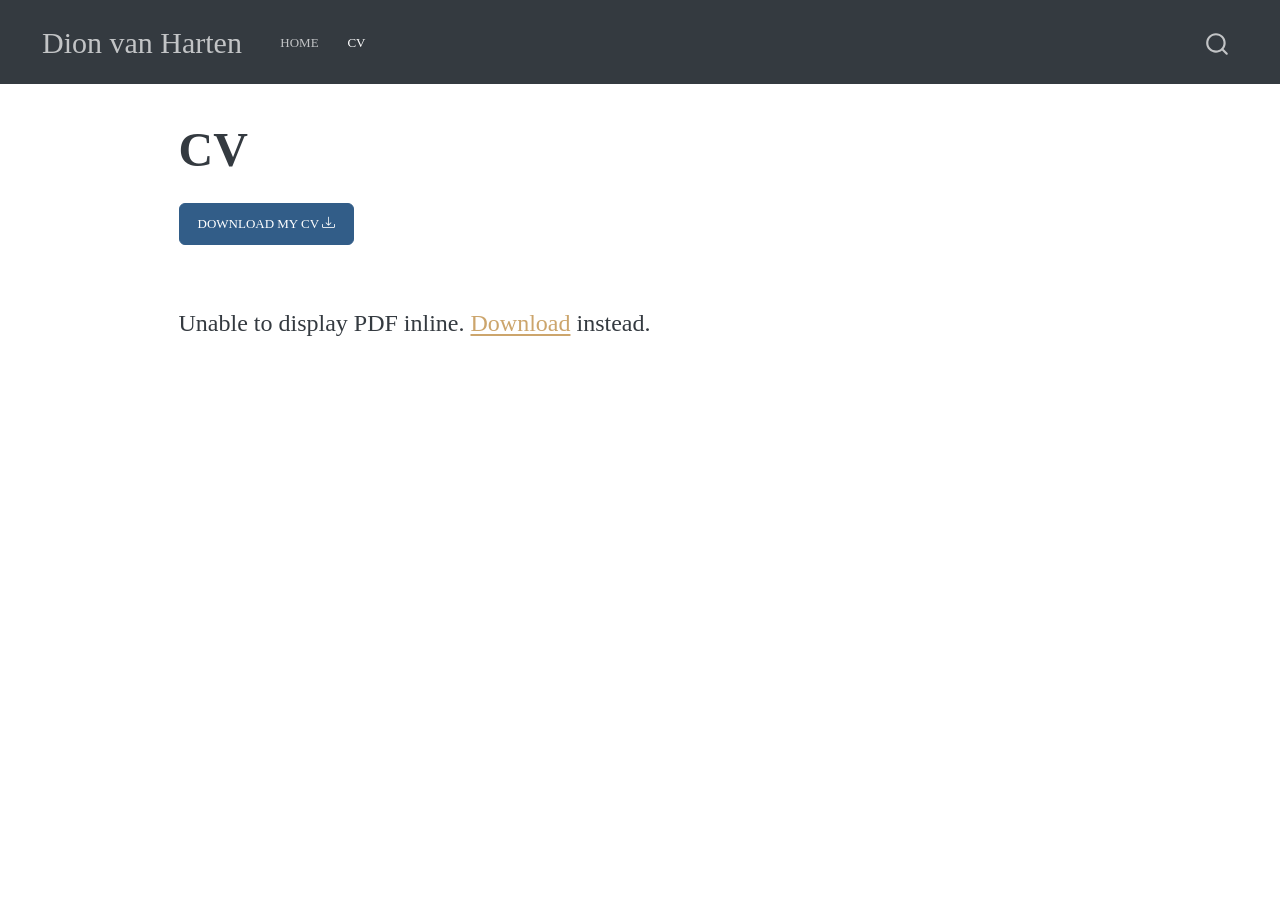
<file: docs/CV.html>
<!DOCTYPE html>
<html xmlns="http://www.w3.org/1999/xhtml" lang="en" xml:lang="en"><head>

<meta charset="utf-8">
<meta name="generator" content="quarto-1.10.18">

<meta name="viewport" content="width=device-width, initial-scale=1.0, user-scalable=yes">


<title>CV – Dion van Harten</title>
<style>
/* Default styles provided by pandoc.
** See https://pandoc.org/MANUAL.html#variables-for-html for config info.
*/
span.smallcaps{font-variant: small-caps;}
div.columns{display: flex; gap: 1.5em;}
div.column{flex: auto;}
@media screen {
div.columns{gap: min(4vw, 1.5em);}
div.column{overflow-x: auto;}
}
div.hanging-indent{margin-left: 1.5em; text-indent: -1.5em;}
ul.task-list{list-style: none;}
ul.task-list li input[type="checkbox"] {
  width: 0.8em;
  margin: 0 0.8em 0.2em -1em; /* quarto-specific, see https://github.com/quarto-dev/quarto-cli/issues/4556 */ 
  vertical-align: middle;
}
</style>


<script src="site_libs/quarto-nav/quarto-nav.js"></script>
<script src="site_libs/quarto-nav/headroom.min.js"></script>
<script src="site_libs/clipboard/clipboard.min.js"></script>
<script src="site_libs/quarto-search/autocomplete.umd.js"></script>
<script src="site_libs/quarto-search/fuse.min.js"></script>
<script src="site_libs/quarto-search/quarto-search.js"></script>
<meta name="quarto:offset" content="./">
<script src="site_libs/quarto-html/quarto.js" type="module"></script>
<script src="site_libs/quarto-html/tabsets/tabsets.js" type="module"></script>
<script src="site_libs/quarto-html/popper.min.js"></script>
<script src="site_libs/quarto-html/tippy.umd.min.js"></script>
<script src="site_libs/quarto-html/anchor.min.js"></script>
<link href="site_libs/quarto-html/tippy.css" rel="stylesheet">
<link href="site_libs/quarto-html/quarto-syntax-highlighting-64a204ab8560d761af7679ceaba22944.css" rel="stylesheet" id="quarto-text-highlighting-styles">
<script src="site_libs/bootstrap/bootstrap.min.js"></script>
<link href="site_libs/bootstrap/bootstrap-icons.css" rel="stylesheet">
<link href="site_libs/bootstrap/bootstrap-43e7199ecca47f47955cc550338c4afd.min.css" rel="stylesheet" append-hash="true" id="quarto-bootstrap" data-mode="light">
<script id="quarto-search-options" type="application/json">{
  "location": "navbar",
  "copy-button": false,
  "collapse-after": 3,
  "panel-placement": "end",
  "type": "overlay",
  "limit": 50,
  "keyboard-shortcut": [
    "f",
    "/",
    "s"
  ],
  "show-item-context": false,
  "language": {
    "search-no-results-text": "No results",
    "search-matching-documents-text": "matching documents",
    "search-copy-link-title": "Copy link to search",
    "search-hide-matches-text": "Hide additional matches",
    "search-more-match-text": "more match in this document",
    "search-more-matches-text": "more matches in this document",
    "search-clear-button-title": "Clear",
    "search-text-placeholder": "",
    "search-detached-cancel-button-title": "Cancel",
    "search-submit-button-title": "Submit",
    "search-label": "Search"
  }
}</script>


<link rel="stylesheet" href="styles.css">
</head>

<body class="nav-fixed quarto-light">

<div id="quarto-search-results"></div>
  <header id="quarto-header" class="headroom fixed-top">
    <nav class="navbar navbar-expand-lg " data-bs-theme="dark">
      <div class="navbar-container container-fluid">
      <div class="navbar-brand-container mx-auto">
    <a class="navbar-brand" href="./index.html">
    <span class="navbar-title">Dion van Harten</span>
    </a>
  </div>
            <div id="quarto-search" class="" title="Search"></div>
          <button class="navbar-toggler" type="button" data-bs-toggle="collapse" data-bs-target="#navbarCollapse" aria-controls="navbarCollapse" role="menu" aria-expanded="false" aria-label="Toggle navigation" onclick="if (window.quartoToggleHeadroom) { window.quartoToggleHeadroom(); }">
  <span class="navbar-toggler-icon"></span>
</button>
          <div class="collapse navbar-collapse" id="navbarCollapse">
            <ul class="navbar-nav navbar-nav-scroll me-auto">
  <li class="nav-item">
    <a class="nav-link" href="./index.html"> 
<span class="menu-text">Home</span></a>
  </li>  
  <li class="nav-item">
    <a class="nav-link active" href="./CV.html" aria-current="page"> 
<span class="menu-text">CV</span></a>
  </li>  
</ul>
          </div> <!-- /navcollapse -->
            <div class="quarto-navbar-tools">
</div>
      </div> <!-- /container-fluid -->
    </nav>
</header>
<!-- content -->
<div id="quarto-content" class="quarto-container page-columns page-rows-contents page-layout-article page-navbar">
<!-- sidebar -->
<!-- margin-sidebar -->
    <div id="quarto-margin-sidebar" class="sidebar margin-sidebar zindex-bottom">
        
    </div>
<!-- main -->
<main class="content" id="quarto-document-content">

<header id="title-block-header" class="quarto-title-block default">
<div class="quarto-title">
<h1 class="title">CV</h1>
</div>



<div class="quarto-title-meta">

    
  
    
  </div>
  


</header>


<p><a href="cv.pdf" class="btn btn-primary mb-4">Download My CV <i class="bi bi-download"></i></a></p>
<object data="cv.pdf" type="application/pdf" width="100%" height="800px">
<p>
Unable to display PDF inline. <a href="files/cv.pdf">Download</a> instead.
</p>
</object>



</main> <!-- /main -->
<script id="quarto-html-after-body" type="application/javascript">
  window.document.addEventListener("DOMContentLoaded", function (event) {
    const icon = "";
    const anchorJS = new window.AnchorJS();
    anchorJS.options = {
      placement: 'right',
      icon: icon
    };
    anchorJS.add('.anchored');
    const isCodeAnnotation = (el) => {
      for (const clz of el.classList) {
        if (clz.startsWith('code-annotation-')) {                     
          return true;
        }
      }
      return false;
    }
    const onCopySuccess = function(e) {
      // button target
      const button = e.trigger;
      // don't keep focus
      button.blur();
      // flash "checked"
      button.classList.add('code-copy-button-checked');
      var currentTitle = button.getAttribute("title");
      button.setAttribute("title", "Copied!");
      let tooltip;
      if (window.bootstrap) {
        button.setAttribute("data-bs-toggle", "tooltip");
        button.setAttribute("data-bs-placement", "left");
        button.setAttribute("data-bs-title", "Copied!");
        tooltip = new bootstrap.Tooltip(button, 
          { trigger: "manual", 
            customClass: "code-copy-button-tooltip",
            offset: [0, -8]});
        tooltip.show();    
      }
      setTimeout(function() {
        if (tooltip) {
          tooltip.hide();
          button.removeAttribute("data-bs-title");
          button.removeAttribute("data-bs-toggle");
          button.removeAttribute("data-bs-placement");
        }
        button.setAttribute("title", currentTitle);
        button.classList.remove('code-copy-button-checked');
      }, 1000);
      // clear code selection
      e.clearSelection();
    }
    const getTextToCopy = function(trigger) {
      const outerScaffold = trigger.parentElement.cloneNode(true);
      const codeEl = outerScaffold.querySelector('code');
      for (const childEl of codeEl.children) {
        if (isCodeAnnotation(childEl)) {
          childEl.remove();
        }
      }
      return codeEl.innerText;
    }
    const clipboard = new window.ClipboardJS('.code-copy-button:not([data-in-quarto-modal])', {
      text: getTextToCopy
    });
    clipboard.on('success', onCopySuccess);
    if (window.document.getElementById('quarto-embedded-source-code-modal')) {
      const clipboardModal = new window.ClipboardJS('.code-copy-button[data-in-quarto-modal]', {
        text: getTextToCopy,
        container: window.document.getElementById('quarto-embedded-source-code-modal')
      });
      clipboardModal.on('success', onCopySuccess);
    }
      var localhostRegex = new RegExp(/^(?:http|https):\/\/localhost\:?[0-9]*\//);
      var mailtoRegex = new RegExp(/^mailto:/);
        var filterRegex = new RegExp('/' + window.location.host + '/');
      var isInternal = (href) => {
          return filterRegex.test(href) || localhostRegex.test(href) || mailtoRegex.test(href);
      }
      // Inspect non-navigation links and adorn them if external
     var links = window.document.querySelectorAll('a[href]:not(.nav-link):not(.navbar-brand):not(.toc-action):not(.sidebar-link):not(.sidebar-item-toggle):not(.pagination-link):not(.no-external):not([aria-hidden]):not(.dropdown-item):not(.quarto-navigation-tool):not(.about-link)');
      for (var i=0; i<links.length; i++) {
        const link = links[i];
        if (!isInternal(link.href)) {
          // undo the damage that might have been done by quarto-nav.js in the case of
          // links that we want to consider external
          if (link.dataset.originalHref !== undefined) {
            link.href = link.dataset.originalHref;
          }
        }
      }
    function tippyHover(el, contentFn, onTriggerFn, onUntriggerFn) {
      const config = {
        allowHTML: true,
        maxWidth: 500,
        delay: 100,
        arrow: false,
        appendTo: function(el) {
            return el.parentElement;
        },
        interactive: true,
        interactiveBorder: 10,
        theme: 'quarto',
        placement: 'bottom-start',
      };
      if (contentFn) {
        config.content = contentFn;
      }
      if (onTriggerFn) {
        config.onTrigger = onTriggerFn;
      }
      if (onUntriggerFn) {
        config.onUntrigger = onUntriggerFn;
      }
      window.tippy(el, config); 
    }
    const noterefs = window.document.querySelectorAll('a[role="doc-noteref"]');
    for (var i=0; i<noterefs.length; i++) {
      const ref = noterefs[i];
      tippyHover(ref, function() {
        // use id or data attribute instead here
        let href = ref.getAttribute('data-footnote-href') || ref.getAttribute('href');
        try { href = new URL(href).hash; } catch {}
        const id = href.replace(/^#\/?/, "");
        const note = window.document.getElementById(id);
        if (note) {
          return note.innerHTML;
        } else {
          return "";
        }
      });
    }
    const xrefs = window.document.querySelectorAll('a.quarto-xref');
    const processXRef = (id, note) => {
      // Strip column container classes
      const stripColumnClz = (el) => {
        el.classList.remove("page-full", "page-columns");
        if (el.children) {
          for (const child of el.children) {
            stripColumnClz(child);
          }
        }
      }
      stripColumnClz(note)
      if (id === null || id.startsWith('sec-')) {
        // Special case sections, only their first couple elements
        const container = document.createElement("div");
        if (note.children && note.children.length > 2) {
          container.appendChild(note.children[0].cloneNode(true));
          for (let i = 1; i < note.children.length; i++) {
            const child = note.children[i];
            if (child.tagName === "P" && child.innerText === "") {
              continue;
            } else {
              container.appendChild(child.cloneNode(true));
              break;
            }
          }
          if (window.Quarto?.typesetMath) {
            window.Quarto.typesetMath(container);
          }
          return container.innerHTML
        } else {
          if (window.Quarto?.typesetMath) {
            window.Quarto.typesetMath(note);
          }
          return note.innerHTML;
        }
      } else {
        // Remove any anchor links if they are present
        const anchorLink = note.querySelector('a.anchorjs-link');
        if (anchorLink) {
          anchorLink.remove();
        }
        if (window.Quarto?.typesetMath) {
          window.Quarto.typesetMath(note);
        }
        if (note.classList.contains("callout")) {
          return note.outerHTML;
        } else {
          return note.innerHTML;
        }
      }
    }
    for (var i=0; i<xrefs.length; i++) {
      const xref = xrefs[i];
      tippyHover(xref, undefined, function(instance) {
        instance.disable();
        let url = xref.getAttribute('href');
        let hash = undefined; 
        if (url.startsWith('#')) {
          hash = url;
        } else {
          try { hash = new URL(url).hash; } catch {}
        }
        if (hash) {
          const id = hash.replace(/^#\/?/, "");
          const note = window.document.getElementById(id);
          if (note !== null) {
            try {
              const html = processXRef(id, note.cloneNode(true));
              instance.setContent(html);
            } finally {
              instance.enable();
              instance.show();
            }
          } else {
            // See if we can fetch this
            fetch(url.split('#')[0])
            .then(res => res.text())
            .then(html => {
              const parser = new DOMParser();
              const htmlDoc = parser.parseFromString(html, "text/html");
              const note = htmlDoc.getElementById(id);
              if (note !== null) {
                const html = processXRef(id, note);
                instance.setContent(html);
              } 
            }).finally(() => {
              instance.enable();
              instance.show();
            });
          }
        } else {
          // See if we can fetch a full url (with no hash to target)
          // This is a special case and we should probably do some content thinning / targeting
          fetch(url)
          .then(res => res.text())
          .then(html => {
            const parser = new DOMParser();
            const htmlDoc = parser.parseFromString(html, "text/html");
            const note = htmlDoc.querySelector('main.content');
            if (note !== null) {
              // This should only happen for chapter cross references
              // (since there is no id in the URL)
              // remove the first header
              if (note.children.length > 0 && note.children[0].tagName === "HEADER") {
                note.children[0].remove();
              }
              const html = processXRef(null, note);
              instance.setContent(html);
            } 
          }).finally(() => {
            instance.enable();
            instance.show();
          });
        }
      }, function(instance) {
      });
    }
        let selectedAnnoteEl;
        const selectorForAnnotation = ( cell, annotation) => {
          let cellAttr = 'data-code-cell="' + cell + '"';
          let lineAttr = 'data-code-annotation="' +  annotation + '"';
          const selector = 'span[' + cellAttr + '][' + lineAttr + ']';
          return selector;
        }
        const selectCodeLines = (annoteEl) => {
          const doc = window.document;
          const targetCell = annoteEl.getAttribute("data-target-cell");
          const targetAnnotation = annoteEl.getAttribute("data-target-annotation");
          const annoteSpan = window.document.querySelector(selectorForAnnotation(targetCell, targetAnnotation));
          const lines = annoteSpan.getAttribute("data-code-lines").split(",");
          const lineIds = lines.map((line) => {
            return targetCell + "-" + line;
          })
          let top = null;
          let height = null;
          let parent = null;
          if (lineIds.length > 0) {
              //compute the position of the single el (top and bottom and make a div)
              const el = window.document.getElementById(lineIds[0]);
              top = el.offsetTop;
              height = el.offsetHeight;
              parent = el.parentElement.parentElement;
            if (lineIds.length > 1) {
              const lastEl = window.document.getElementById(lineIds[lineIds.length - 1]);
              const bottom = lastEl.offsetTop + lastEl.offsetHeight;
              height = bottom - top;
            }
            if (top !== null && height !== null && parent !== null) {
              // cook up a div (if necessary) and position it 
              let div = window.document.getElementById("code-annotation-line-highlight");
              if (div === null) {
                div = window.document.createElement("div");
                div.setAttribute("id", "code-annotation-line-highlight");
                div.style.position = 'absolute';
                parent.appendChild(div);
              }
              div.style.top = top - 2 + "px";
              div.style.height = height + 4 + "px";
              div.style.left = 0;
              let gutterDiv = window.document.getElementById("code-annotation-line-highlight-gutter");
              if (gutterDiv === null) {
                gutterDiv = window.document.createElement("div");
                gutterDiv.setAttribute("id", "code-annotation-line-highlight-gutter");
                gutterDiv.style.position = 'absolute';
                const codeCell = window.document.getElementById(targetCell);
                const gutter = codeCell.querySelector('.code-annotation-gutter');
                gutter.appendChild(gutterDiv);
              }
              gutterDiv.style.top = top - 2 + "px";
              gutterDiv.style.height = height + 4 + "px";
            }
            selectedAnnoteEl = annoteEl;
          }
        };
        const unselectCodeLines = () => {
          const elementsIds = ["code-annotation-line-highlight", "code-annotation-line-highlight-gutter"];
          elementsIds.forEach((elId) => {
            const div = window.document.getElementById(elId);
            if (div) {
              div.remove();
            }
          });
          selectedAnnoteEl = undefined;
        };
          // Handle positioning of the toggle
      window.addEventListener(
        "resize",
        throttle(() => {
          elRect = undefined;
          if (selectedAnnoteEl) {
            selectCodeLines(selectedAnnoteEl);
          }
        }, 10)
      );
      function throttle(fn, ms) {
      let throttle = false;
      let timer;
        return (...args) => {
          if(!throttle) { // first call gets through
              fn.apply(this, args);
              throttle = true;
          } else { // all the others get throttled
              if(timer) clearTimeout(timer); // cancel #2
              timer = setTimeout(() => {
                fn.apply(this, args);
                timer = throttle = false;
              }, ms);
          }
        };
      }
        // Attach click handler to the DT
        const annoteDls = window.document.querySelectorAll('dt[data-target-cell]');
        for (const annoteDlNode of annoteDls) {
          annoteDlNode.addEventListener('click', (event) => {
            const clickedEl = event.target;
            if (clickedEl !== selectedAnnoteEl) {
              unselectCodeLines();
              const activeEl = window.document.querySelector('dt[data-target-cell].code-annotation-active');
              if (activeEl) {
                activeEl.classList.remove('code-annotation-active');
              }
              selectCodeLines(clickedEl);
              clickedEl.classList.add('code-annotation-active');
            } else {
              // Unselect the line
              unselectCodeLines();
              clickedEl.classList.remove('code-annotation-active');
            }
          });
        }
    const findCites = (el) => {
      const parentEl = el.parentElement;
      if (parentEl) {
        const cites = parentEl.dataset.cites;
        if (cites) {
          return {
            el,
            cites: cites.split(' ')
          };
        } else {
          return findCites(el.parentElement)
        }
      } else {
        return undefined;
      }
    };
    var bibliorefs = window.document.querySelectorAll('a[role="doc-biblioref"]');
    for (var i=0; i<bibliorefs.length; i++) {
      const ref = bibliorefs[i];
      const citeInfo = findCites(ref);
      if (citeInfo) {
        tippyHover(citeInfo.el, function() {
          var popup = window.document.createElement('div');
          citeInfo.cites.forEach(function(cite) {
            var citeDiv = window.document.createElement('div');
            citeDiv.classList.add('hanging-indent');
            citeDiv.classList.add('csl-entry');
            var biblioDiv = window.document.getElementById('ref-' + cite);
            if (biblioDiv) {
              citeDiv.innerHTML = biblioDiv.innerHTML;
            }
            popup.appendChild(citeDiv);
          });
          return popup.innerHTML;
        });
      }
    }
  });
  </script>
</div> <!-- /content -->




</body></html>
</file>
<file: docs/site_libs/quarto-html/tippy.css>
.tippy-box[data-animation=fade][data-state=hidden]{opacity:0}[data-tippy-root]{max-width:calc(100vw - 10px)}.tippy-box{position:relative;background-color:#333;color:#fff;border-radius:4px;font-size:14px;line-height:1.4;white-space:normal;outline:0;transition-property:transform,visibility,opacity}.tippy-box[data-placement^=top]>.tippy-arrow{bottom:0}.tippy-box[data-placement^=top]>.tippy-arrow:before{bottom:-7px;left:0;border-width:8px 8px 0;border-top-color:initial;transform-origin:center top}.tippy-box[data-placement^=bottom]>.tippy-arrow{top:0}.tippy-box[data-placement^=bottom]>.tippy-arrow:before{top:-7px;left:0;border-width:0 8px 8px;border-bottom-color:initial;transform-origin:center bottom}.tippy-box[data-placement^=left]>.tippy-arrow{right:0}.tippy-box[data-placement^=left]>.tippy-arrow:before{border-width:8px 0 8px 8px;border-left-color:initial;right:-7px;transform-origin:center left}.tippy-box[data-placement^=right]>.tippy-arrow{left:0}.tippy-box[data-placement^=right]>.tippy-arrow:before{left:-7px;border-width:8px 8px 8px 0;border-right-color:initial;transform-origin:center right}.tippy-box[data-inertia][data-state=visible]{transition-timing-function:cubic-bezier(.54,1.5,.38,1.11)}.tippy-arrow{width:16px;height:16px;color:#333}.tippy-arrow:before{content:"";position:absolute;border-color:transparent;border-style:solid}.tippy-content{position:relative;padding:5px 9px;z-index:1}
</file>
<file: docs/site_libs/quarto-html/quarto-syntax-highlighting-64a204ab8560d761af7679ceaba22944.css>
/* quarto syntax highlight colors */
:root {
  --quarto-hl-ot-color: #003B4F;
  --quarto-hl-at-color: #657422;
  --quarto-hl-ss-color: #20794D;
  --quarto-hl-an-color: #5E5E5E;
  --quarto-hl-fu-color: #4758AB;
  --quarto-hl-st-color: #20794D;
  --quarto-hl-cf-color: #003B4F;
  --quarto-hl-op-color: #5E5E5E;
  --quarto-hl-er-color: #AD0000;
  --quarto-hl-bn-color: #AD0000;
  --quarto-hl-al-color: #AD0000;
  --quarto-hl-va-color: #111111;
  --quarto-hl-bu-color: inherit;
  --quarto-hl-ex-color: inherit;
  --quarto-hl-pp-color: #AD0000;
  --quarto-hl-in-color: #5E5E5E;
  --quarto-hl-vs-color: #20794D;
  --quarto-hl-wa-color: #5E5E5E;
  --quarto-hl-do-color: #5E5E5E;
  --quarto-hl-im-color: #00769E;
  --quarto-hl-ch-color: #20794D;
  --quarto-hl-dt-color: #AD0000;
  --quarto-hl-fl-color: #AD0000;
  --quarto-hl-co-color: #5E5E5E;
  --quarto-hl-cv-color: #5E5E5E;
  --quarto-hl-cn-color: #8f5902;
  --quarto-hl-sc-color: #5E5E5E;
  --quarto-hl-dv-color: #AD0000;
  --quarto-hl-kw-color: #003B4F;
}

/* other quarto variables */
:root {
  --quarto-font-monospace: SFMono-Regular, Menlo, Monaco, Consolas, "Liberation Mono", "Courier New", monospace;
}

/* syntax highlight based on Pandoc's rules */
pre > code.sourceCode > span {
  color: #003B4F;
}

code.sourceCode > span {
  color: #003B4F;
}

div.sourceCode,
div.sourceCode pre.sourceCode {
  color: #003B4F;
}

/* Normal */
code span {
  color: #003B4F;
}

/* Alert */
code span.al {
  color: #AD0000;
  font-style: inherit;
}

/* Annotation */
code span.an {
  color: #5E5E5E;
  font-style: inherit;
}

/* Attribute */
code span.at {
  color: #657422;
  font-style: inherit;
}

/* BaseN */
code span.bn {
  color: #AD0000;
  font-style: inherit;
}

/* BuiltIn */
code span.bu {
  font-style: inherit;
}

/* ControlFlow */
code span.cf {
  color: #003B4F;
  font-weight: bold;
  font-style: inherit;
}

/* Char */
code span.ch {
  color: #20794D;
  font-style: inherit;
}

/* Constant */
code span.cn {
  color: #8f5902;
  font-style: inherit;
}

/* Comment */
code span.co {
  color: #5E5E5E;
  font-style: inherit;
}

/* CommentVar */
code span.cv {
  color: #5E5E5E;
  font-style: italic;
}

/* Documentation */
code span.do {
  color: #5E5E5E;
  font-style: italic;
}

/* DataType */
code span.dt {
  color: #AD0000;
  font-style: inherit;
}

/* DecVal */
code span.dv {
  color: #AD0000;
  font-style: inherit;
}

/* Error */
code span.er {
  color: #AD0000;
  font-style: inherit;
}

/* Extension */
code span.ex {
  font-style: inherit;
}

/* Float */
code span.fl {
  color: #AD0000;
  font-style: inherit;
}

/* Function */
code span.fu {
  color: #4758AB;
  font-style: inherit;
}

/* Import */
code span.im {
  color: #00769E;
  font-style: inherit;
}

/* Information */
code span.in {
  color: #5E5E5E;
  font-style: inherit;
}

/* Keyword */
code span.kw {
  color: #003B4F;
  font-weight: bold;
  font-style: inherit;
}

/* Operator */
code span.op {
  color: #5E5E5E;
  font-style: inherit;
}

/* Other */
code span.ot {
  color: #003B4F;
  font-style: inherit;
}

/* Preprocessor */
code span.pp {
  color: #AD0000;
  font-style: inherit;
}

/* SpecialChar */
code span.sc {
  color: #5E5E5E;
  font-style: inherit;
}

/* SpecialString */
code span.ss {
  color: #20794D;
  font-style: inherit;
}

/* String */
code span.st {
  color: #20794D;
  font-style: inherit;
}

/* Variable */
code span.va {
  color: #111111;
  font-style: inherit;
}

/* VerbatimString */
code span.vs {
  color: #20794D;
  font-style: inherit;
}

/* Warning */
code span.wa {
  color: #5E5E5E;
  font-style: italic;
}

.prevent-inlining {
  content: "</";
}

/*# sourceMappingURL=9d8d5bb603a83b8298b89080a598c93b.css.map */
</file>
<file: docs/styles.css>
/* css styles */
</file>
